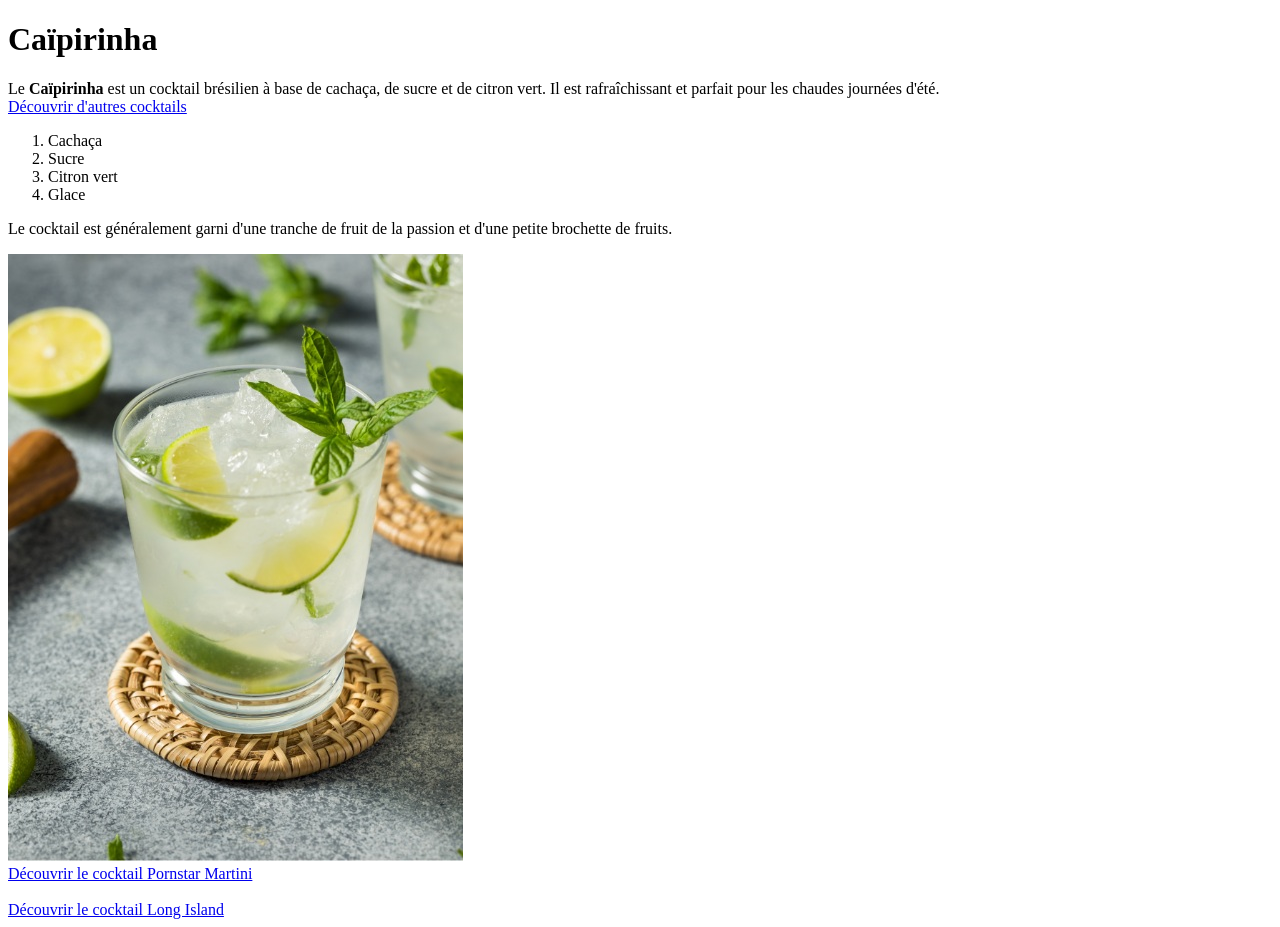
<file: caipirinha.html>
<!DOCTYPE html>
<html lang="en">
<head>
    <meta charset="UTF-8">
    <meta name="viewport" content="width=device-width, initial-scale=1.0">
    <title>Caipirinha</title>
</head>
<body>
    <h1>Caïpirinha</h1>
    <p>Le <strong>Caïpirinha</strong> est un cocktail brésilien à base de cachaça, de sucre et de citron vert. Il est rafraîchissant et parfait pour les chaudes journées d'été.
        <br/><a href="https://www.destinationcocktails.fr/recettes-cocktails/"
            title="D'autres cocktail"
            target="_blank"
            rel="noopener noreferrer"
            >Découvrir d'autres cocktails</a><br/>


        <ol>
            <li>Cachaça</li>
            <li>Sucre</li>
            <li>Citron vert</li>
            <li>Glace</li>
        </ol>
        Le cocktail est généralement garni d'une tranche de fruit de la passion et d'une petite brochette de fruits.</p>
        <img src="./caipirinha.jpg"
            alt="Image du cocktail Caipirinha">

        <br/>
            <a href="pornstar_martini.html"
            title="Pornstar Martini"
            >Découvrir le cocktail Pornstar Martini</a>
        <br/>

        <br/>
            <a href="long_island.html"
            title="Long Island"
            >Découvrir le cocktail Long Island</a>
        <br/>   
</body>
</html>
</file>
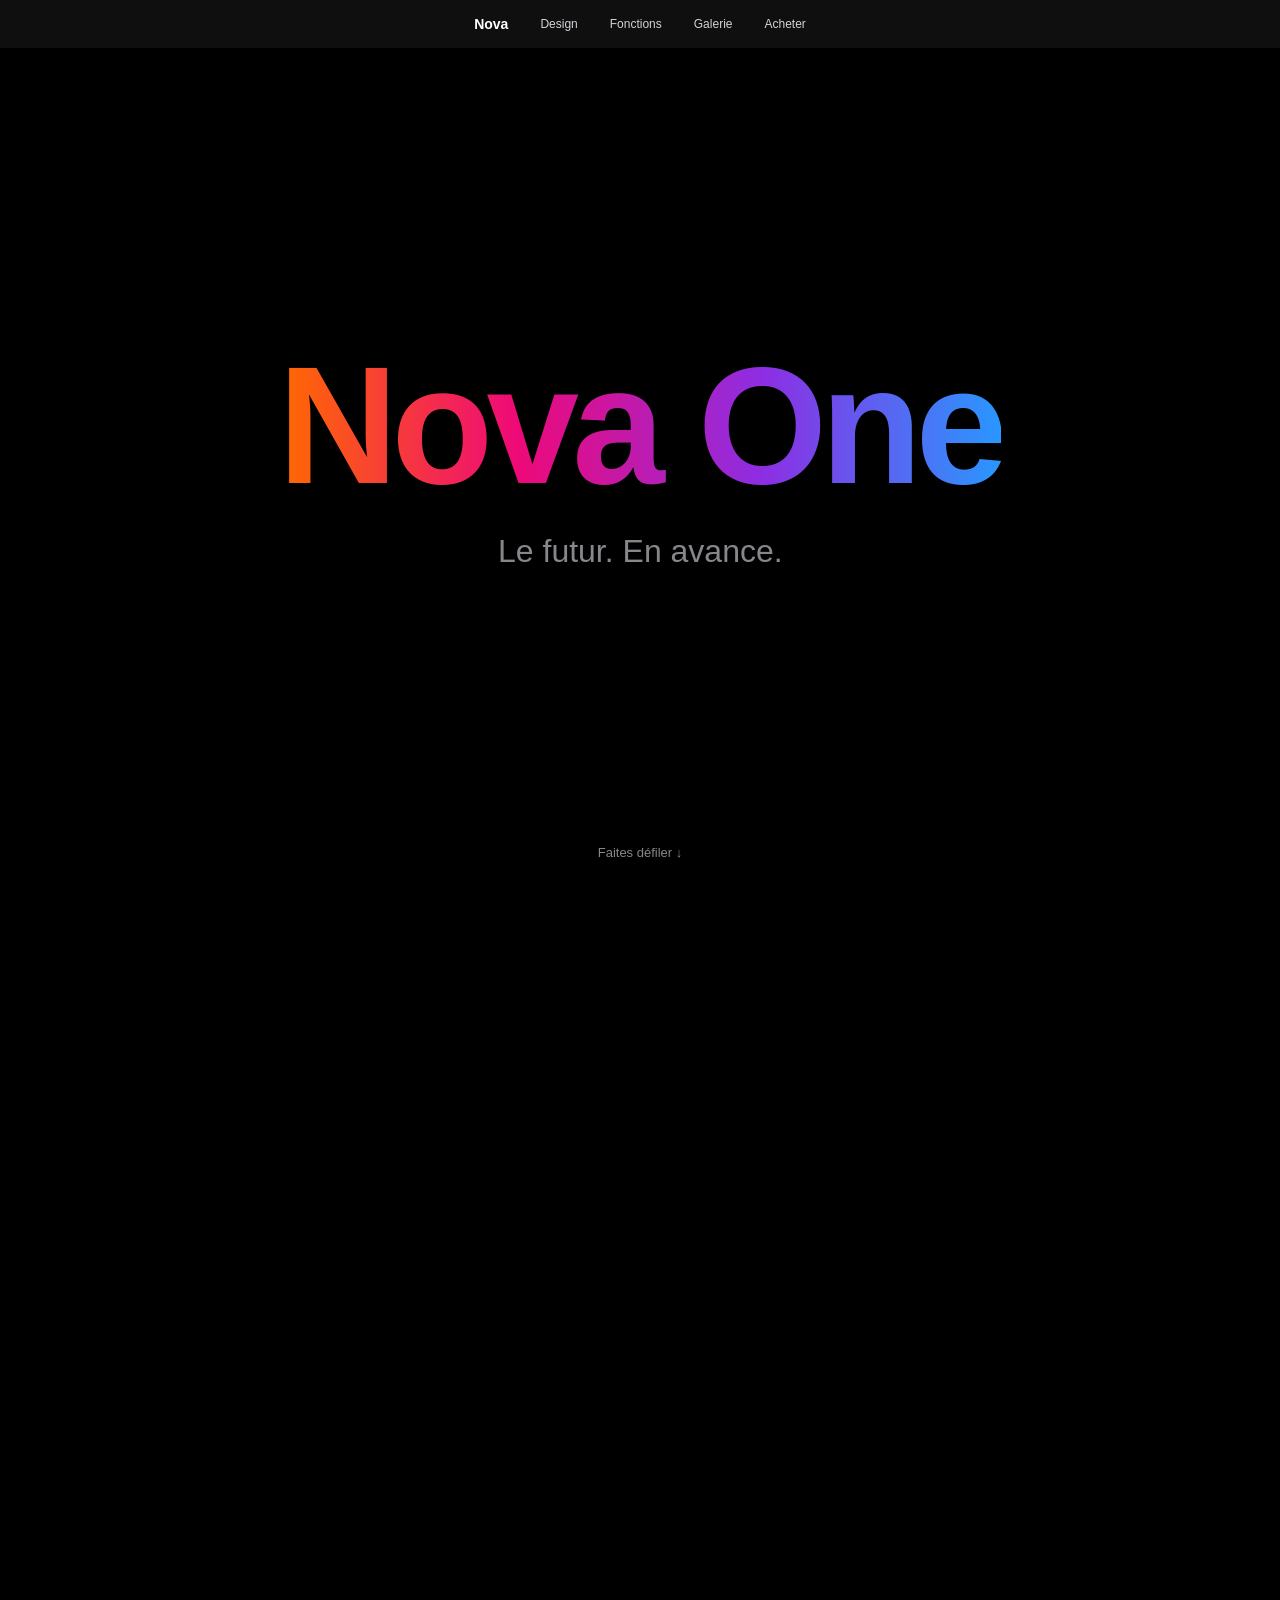
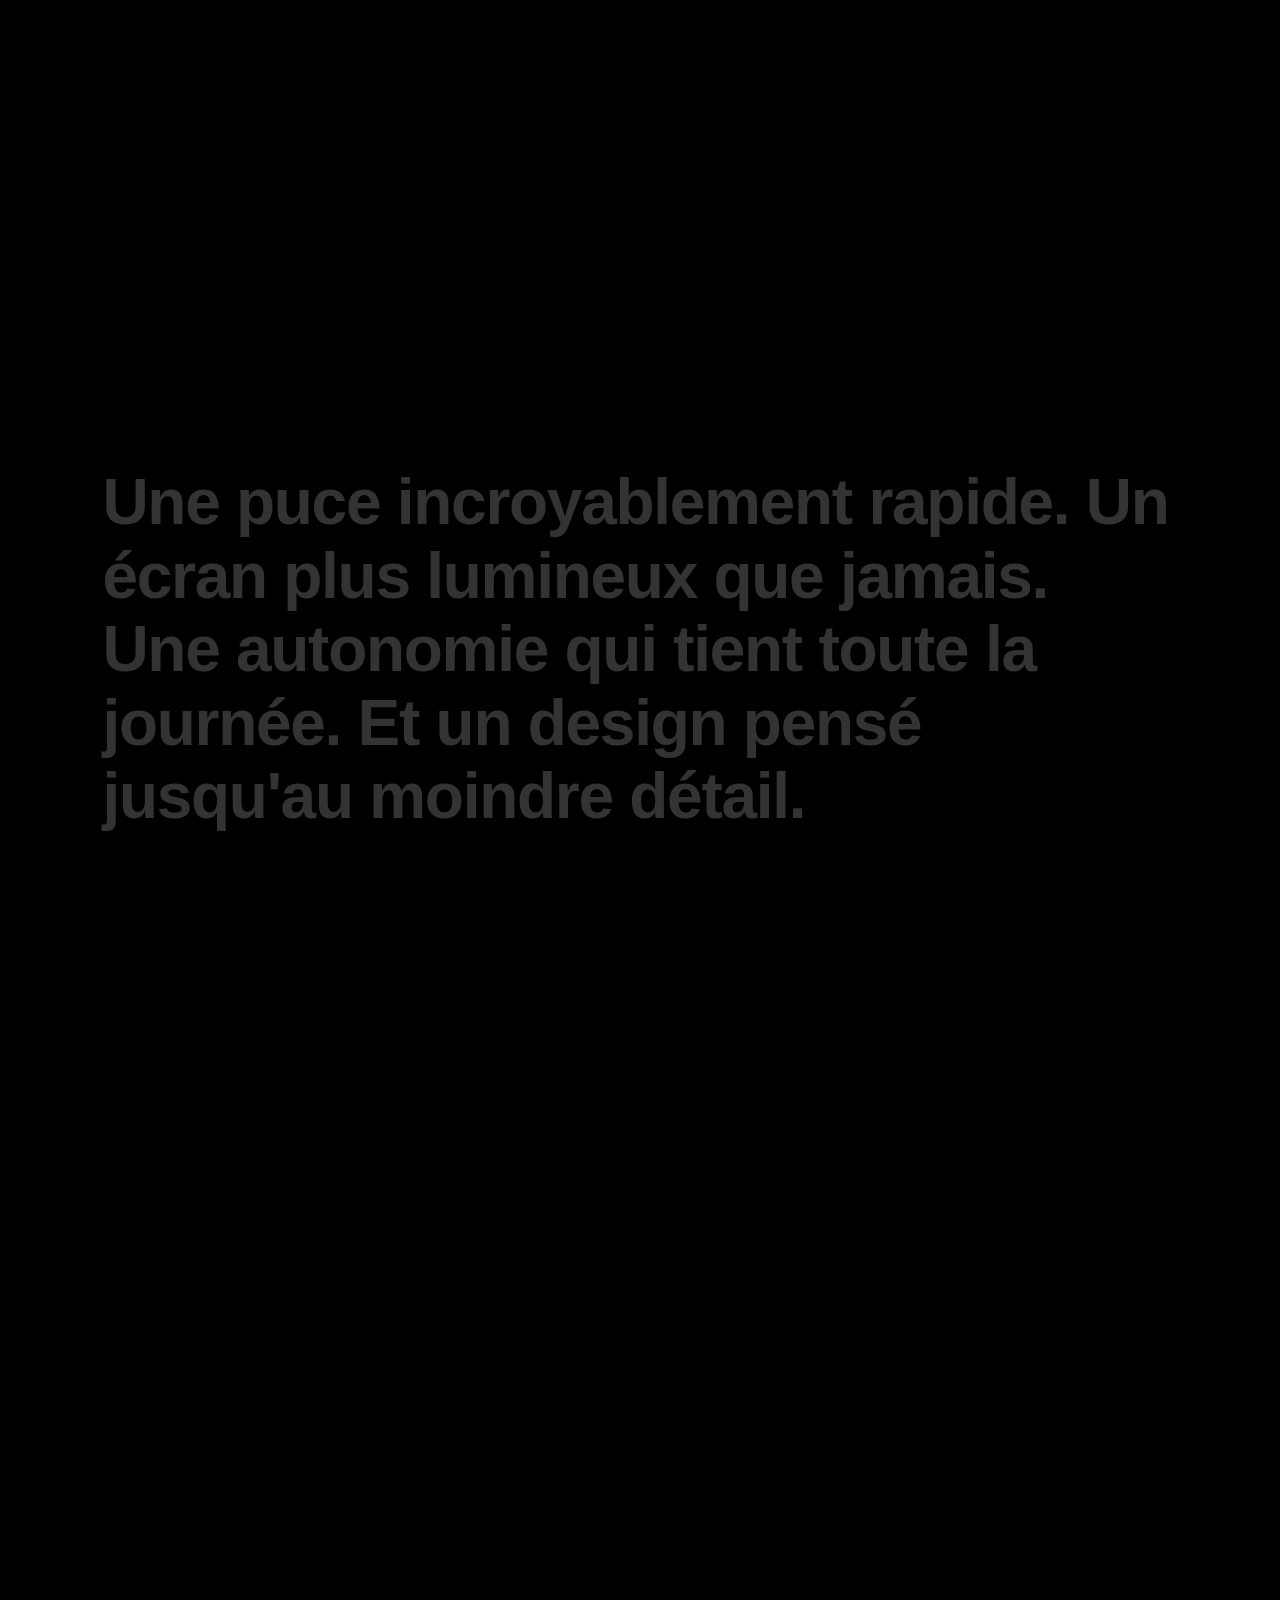
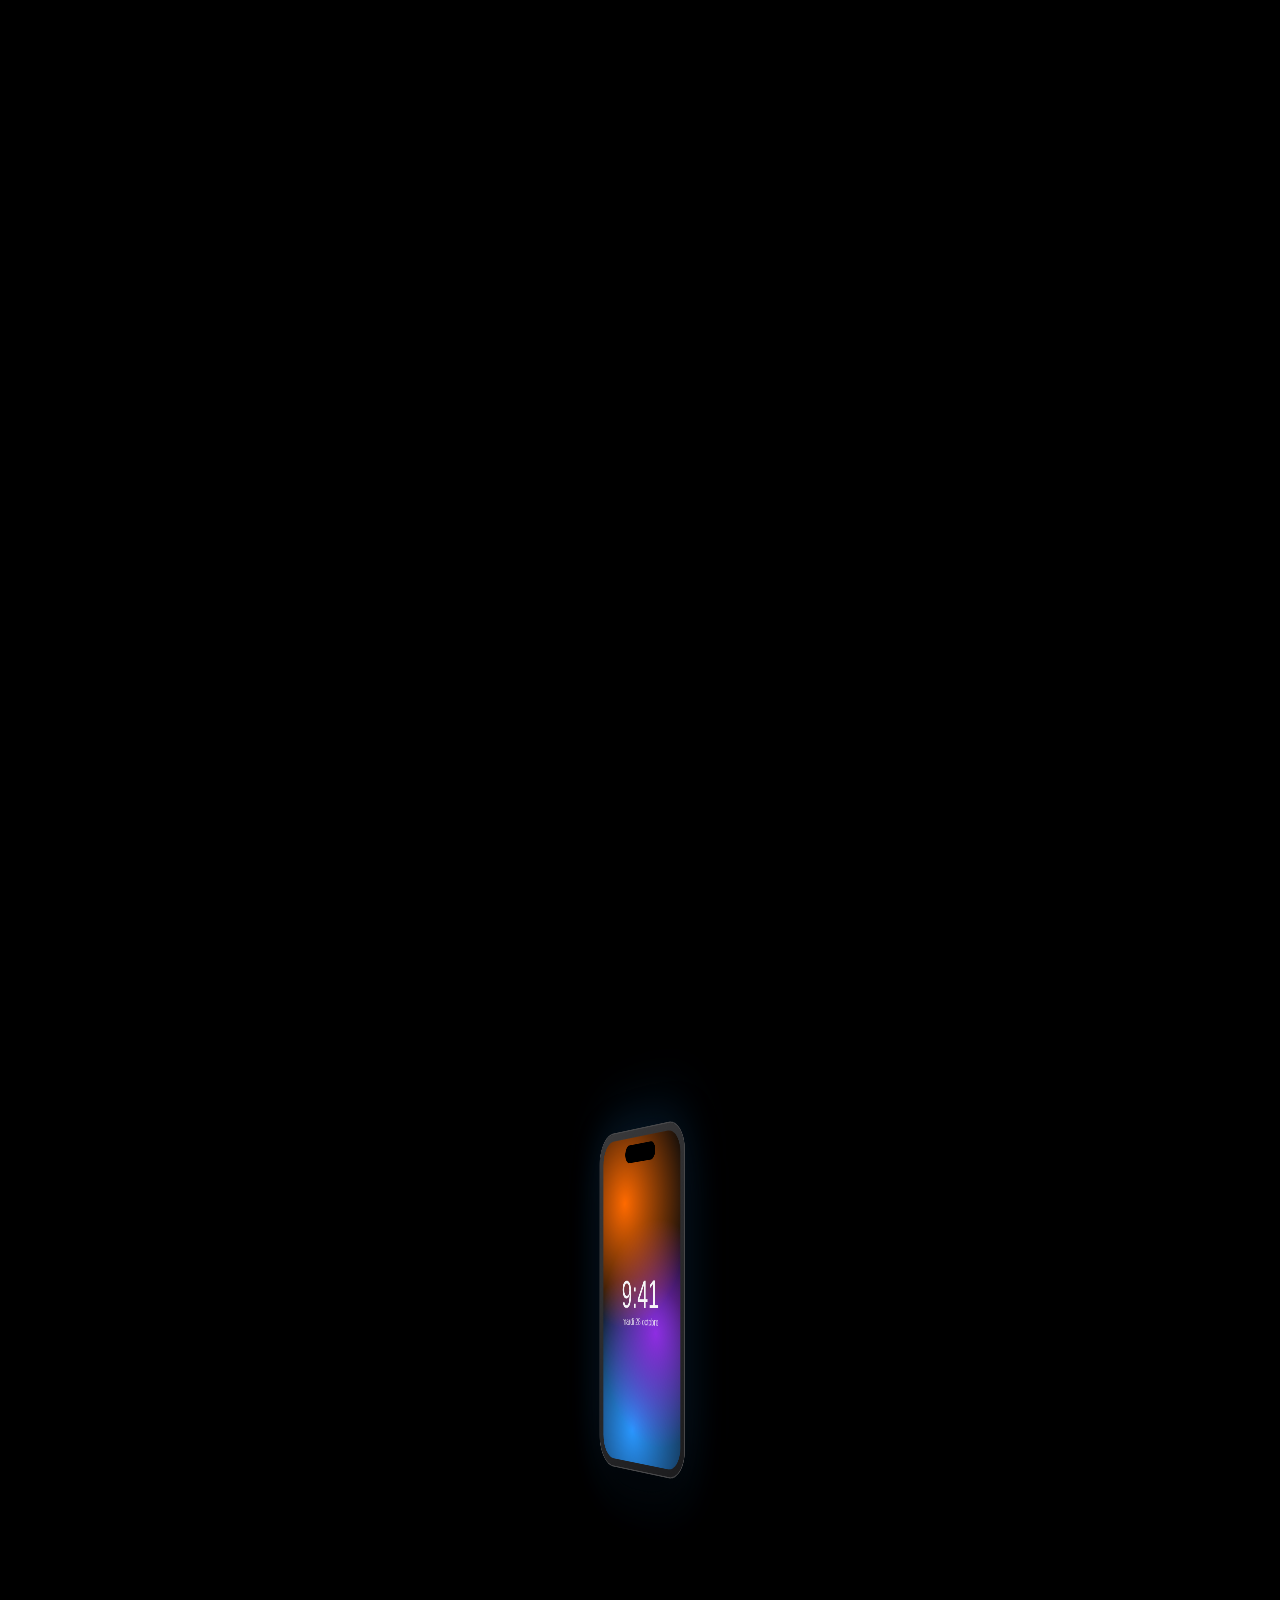
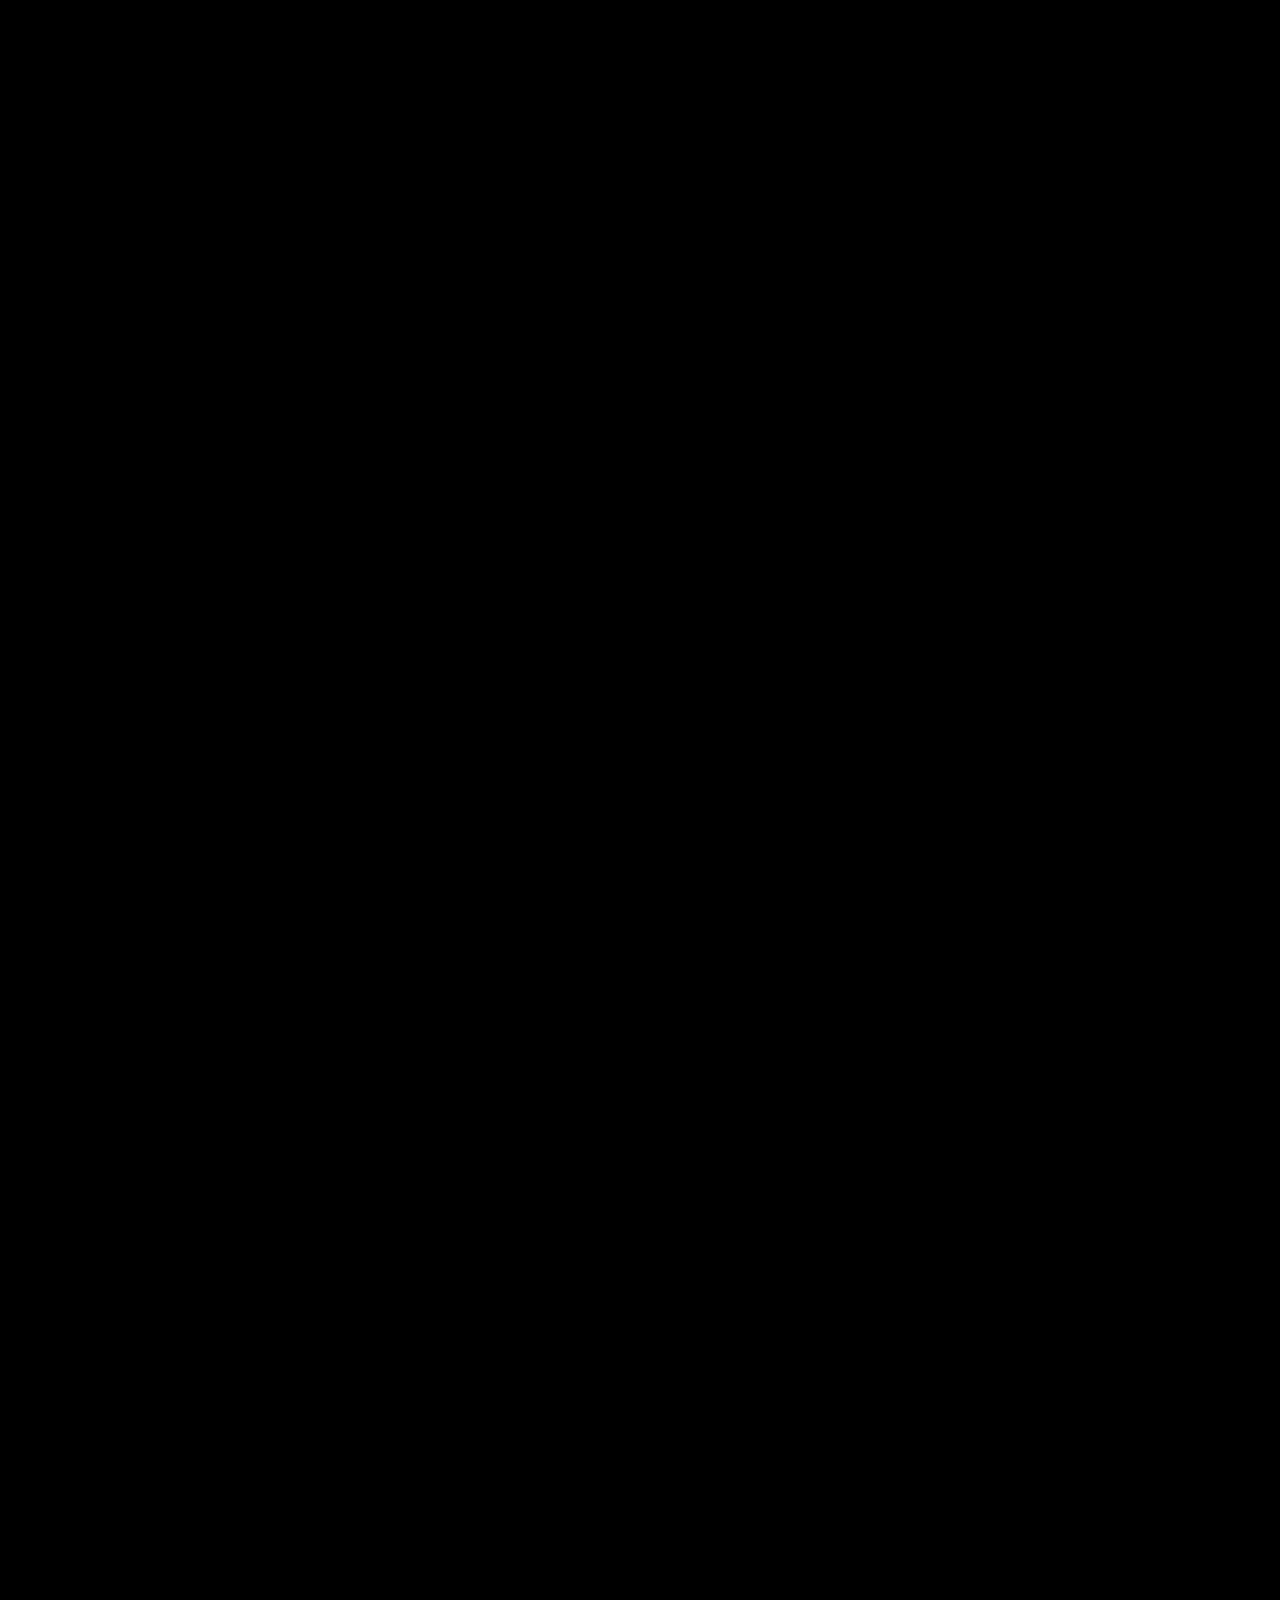
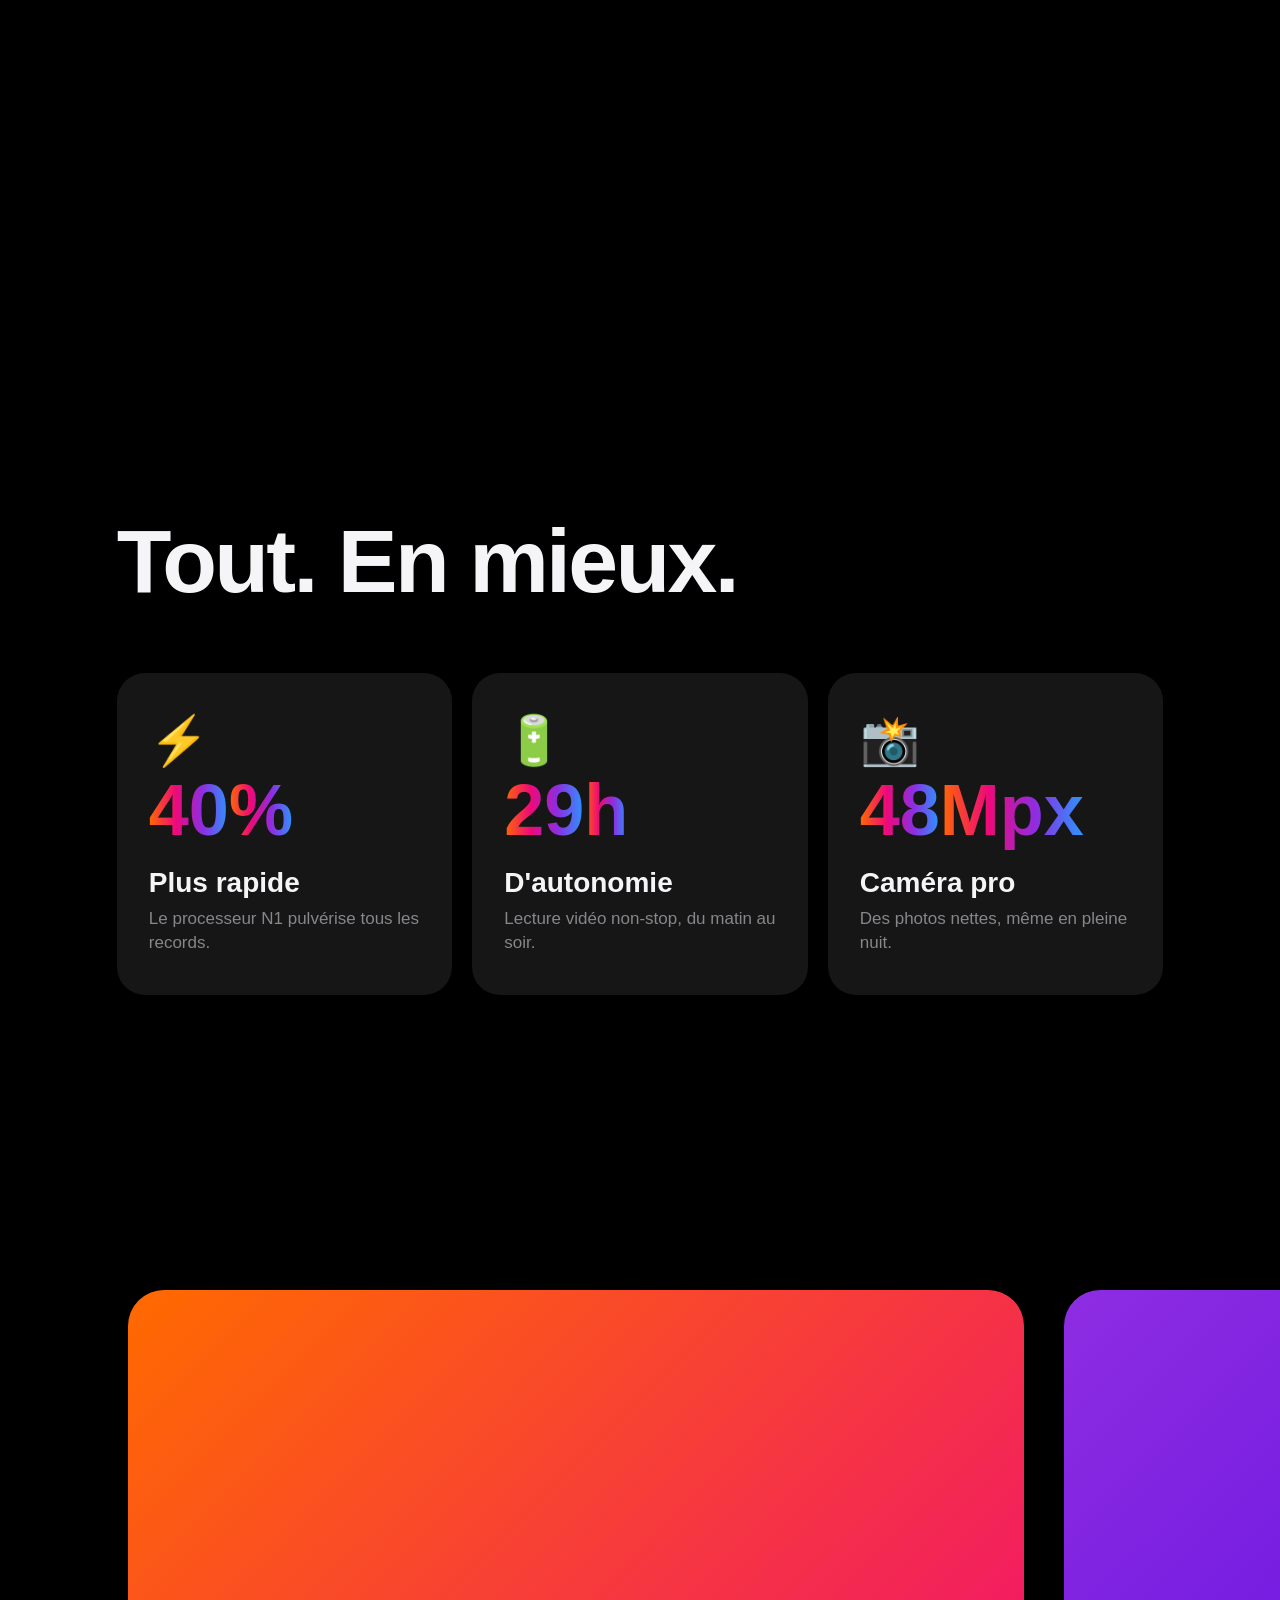
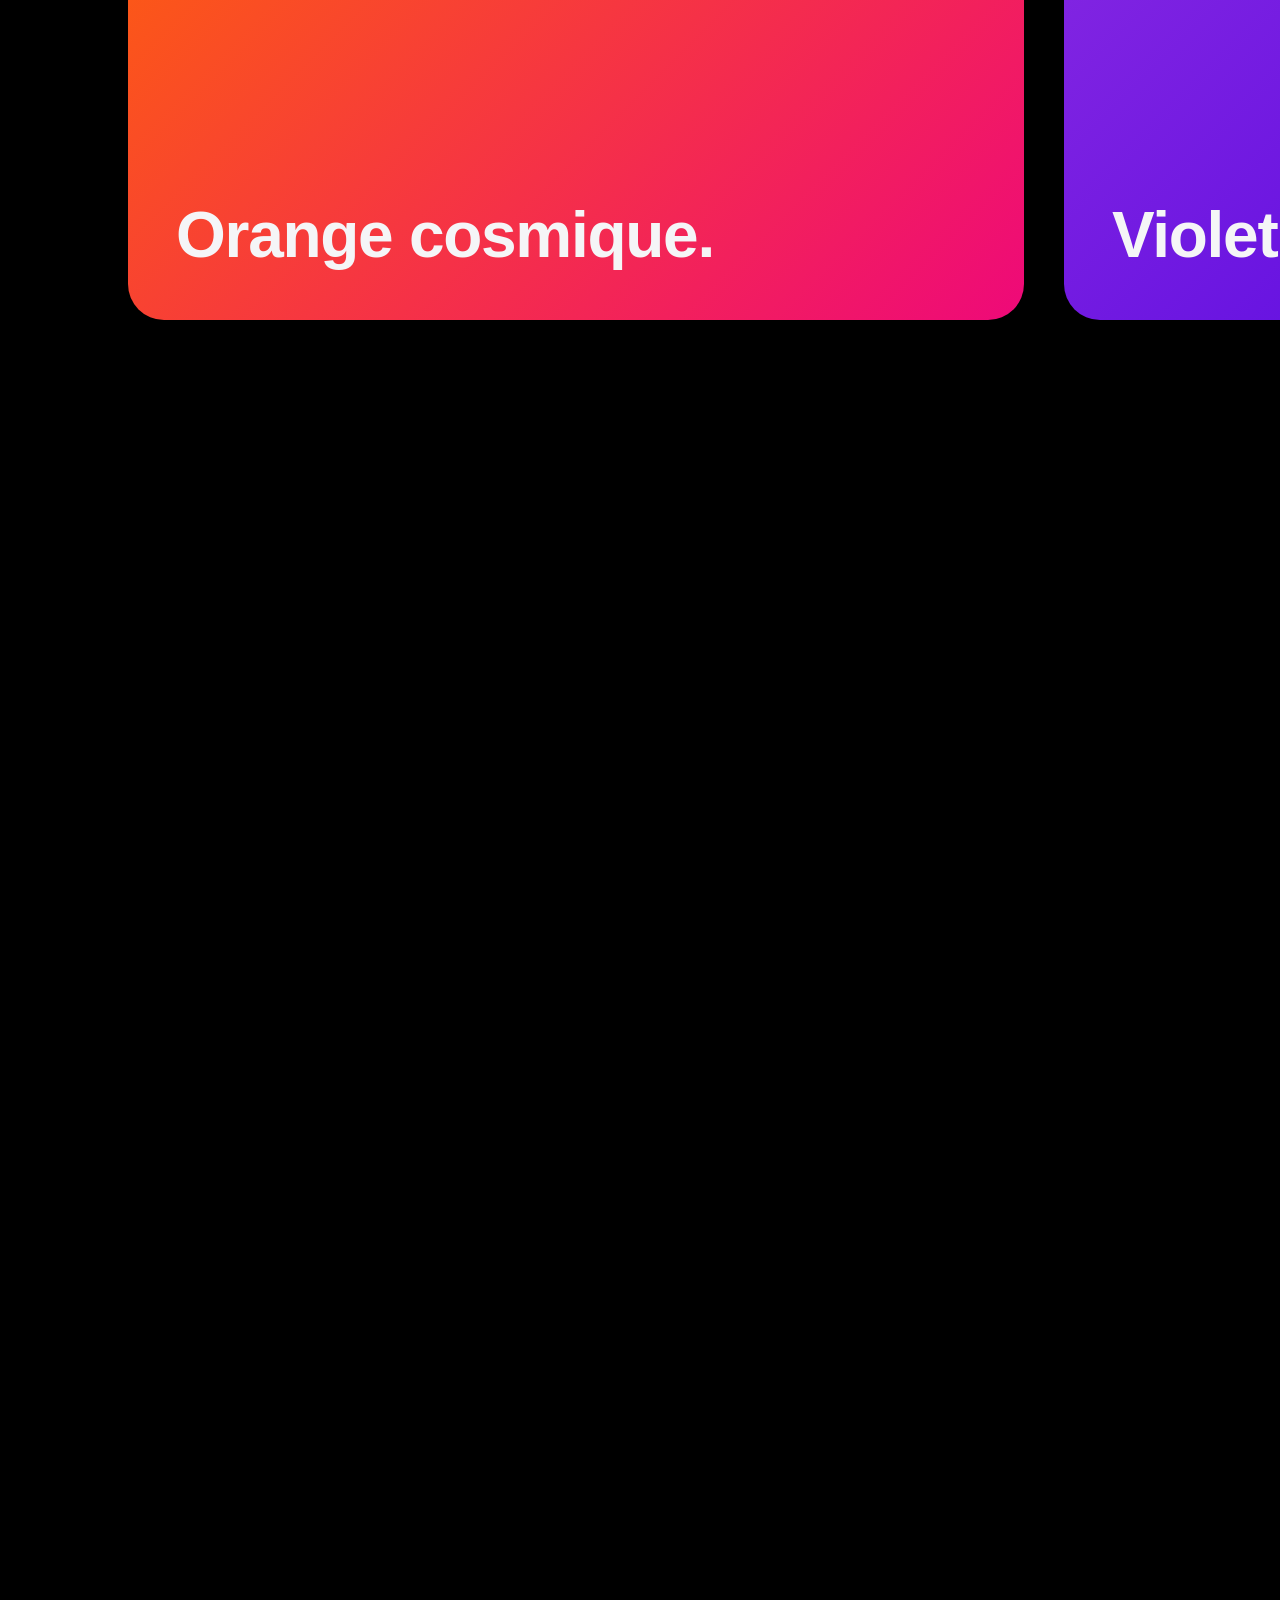
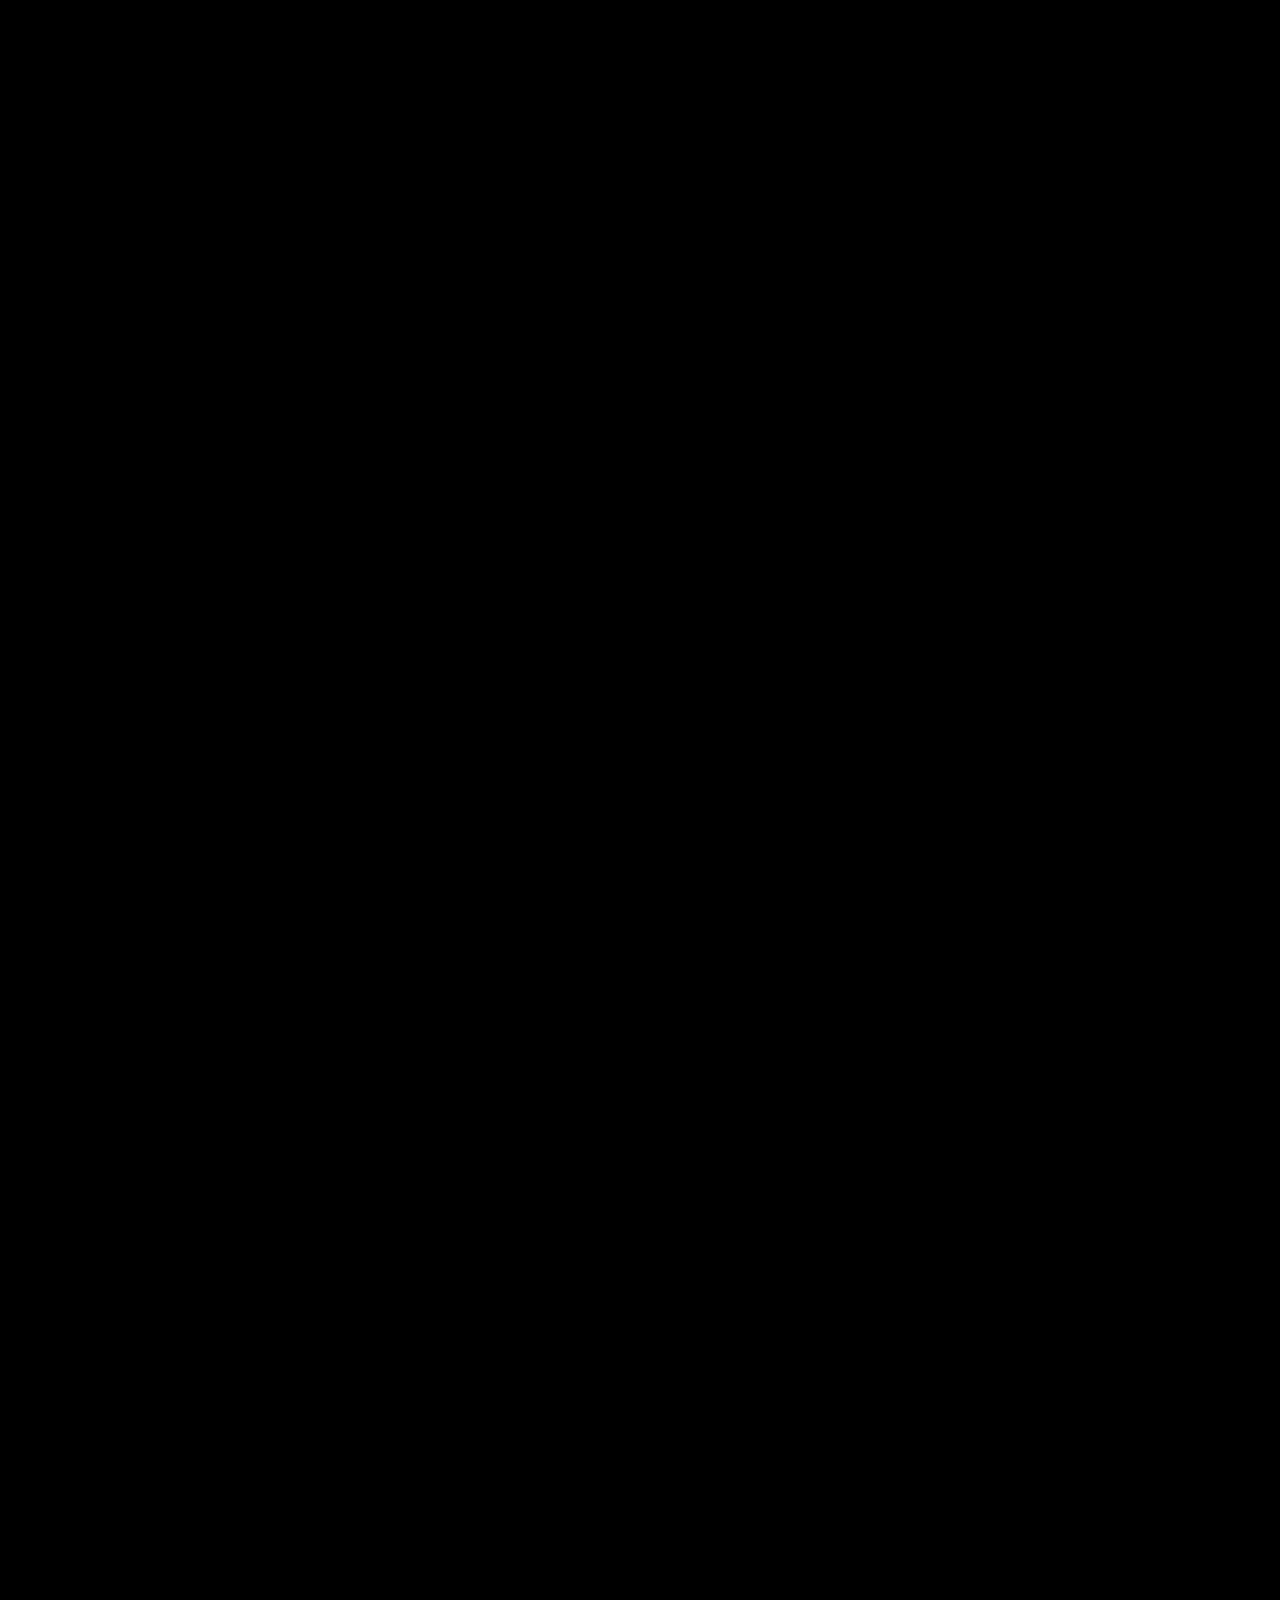
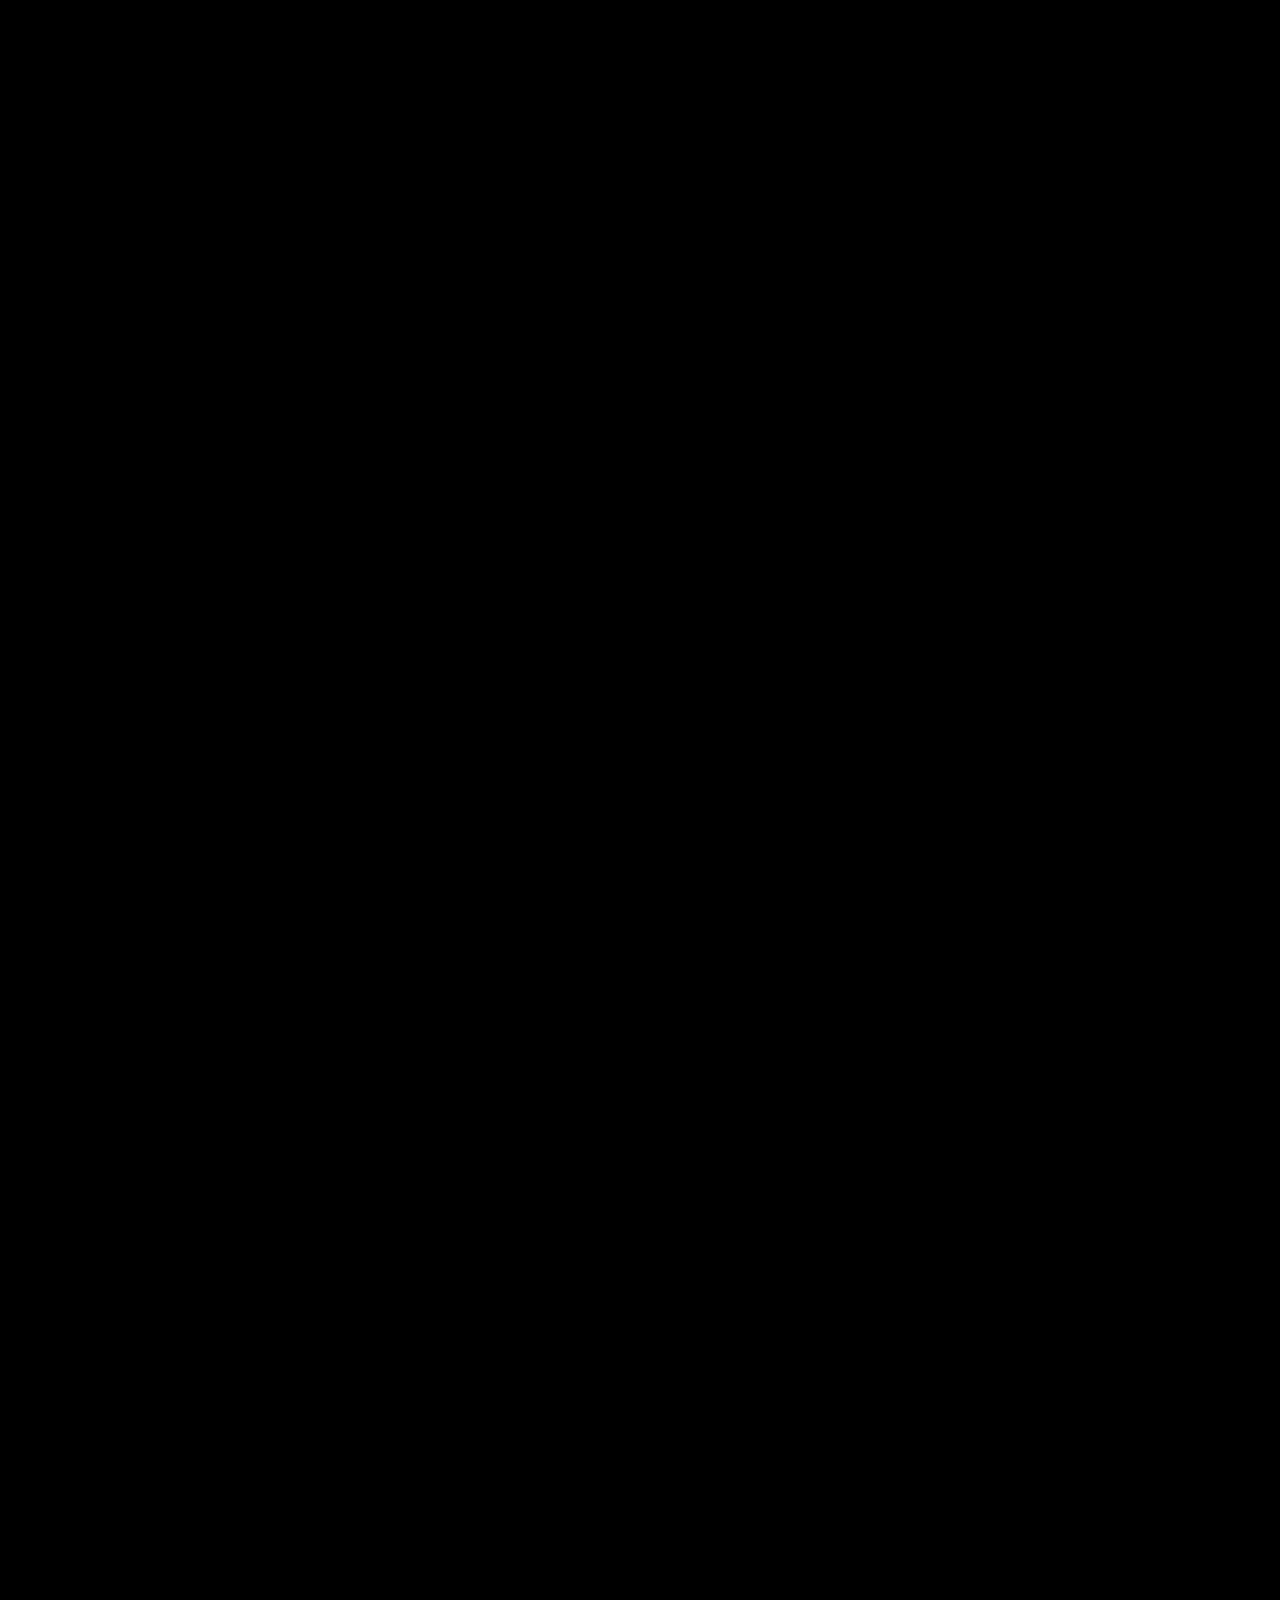
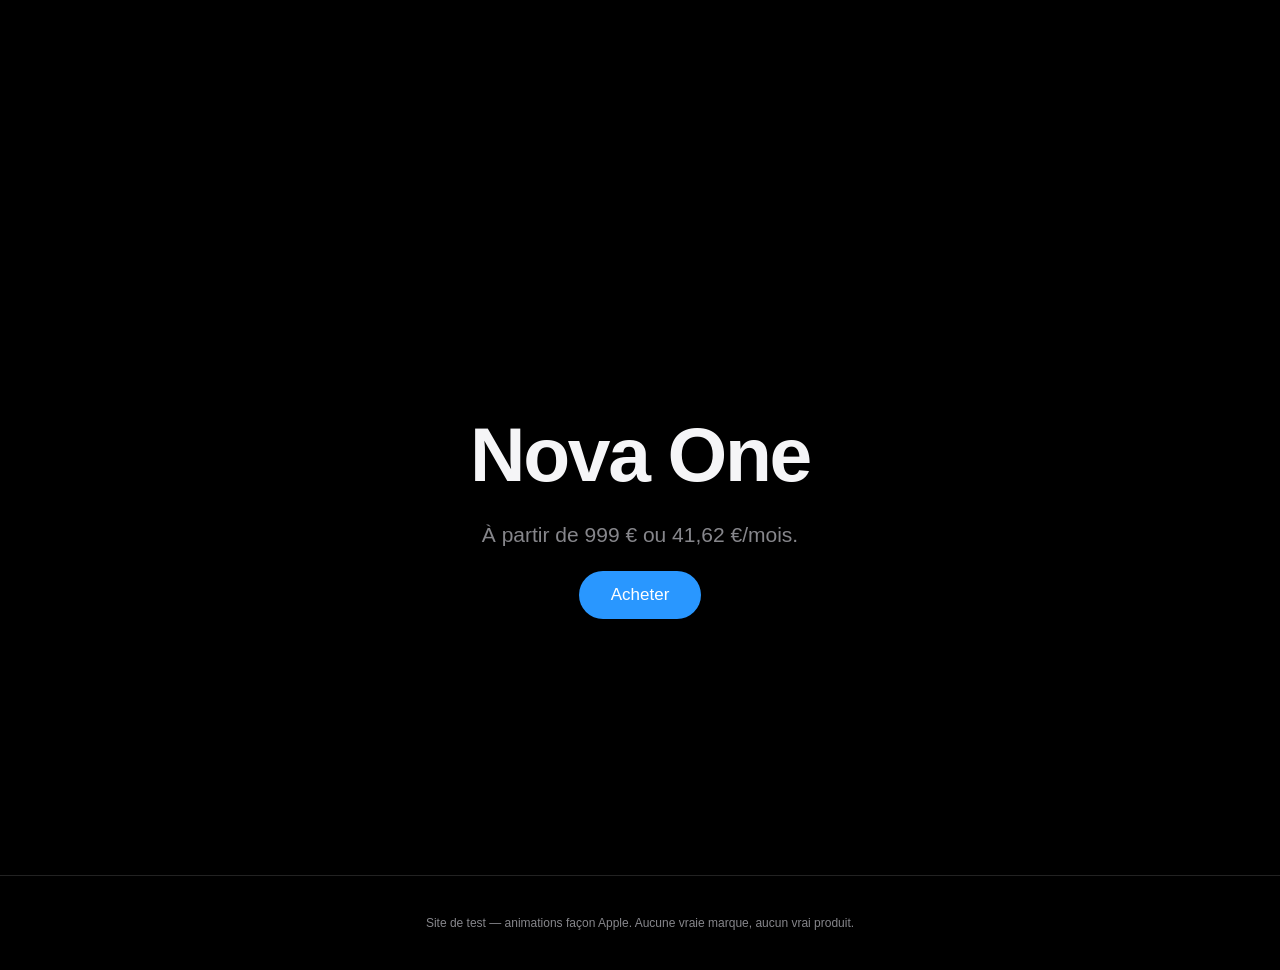
<file: index_test.html>
<!DOCTYPE html>
<html lang="fr">
<head>
  <meta charset="UTF-8">
  <meta name="viewport" content="width=device-width, initial-scale=1.0">
  <title>Nova One</title>
  <style>
    :root {
      --bg: #000;
      --fg: #f5f5f7;
      --muted: #86868b;
      --accent: #2997ff;
      --grad: linear-gradient(90deg, #ff6a00, #ee0979, #8e2de2, #2997ff);
    }

    * { margin: 0; padding: 0; box-sizing: border-box; }

    html { scroll-behavior: smooth; }

    body {
      background: var(--bg);
      color: var(--fg);
      font-family: -apple-system, BlinkMacSystemFont, "SF Pro Display", "Helvetica Neue", Arial, sans-serif;
      -webkit-font-smoothing: antialiased;
      overflow-x: hidden;
    }

    /* ---------- Barre de navigation floutée ---------- */
    nav {
      position: fixed;
      top: 0; left: 0; right: 0;
      height: 48px;
      display: flex;
      align-items: center;
      justify-content: center;
      gap: 32px;
      font-size: 12px;
      background: rgba(22, 22, 23, 0.7);
      backdrop-filter: saturate(180%) blur(20px);
      -webkit-backdrop-filter: saturate(180%) blur(20px);
      z-index: 100;
      transition: background 0.3s;
    }
    nav a { color: #d2d2d7; text-decoration: none; transition: color 0.2s; }
    nav a:hover { color: #fff; }
    nav .logo { font-weight: 700; font-size: 14px; color: #fff; }

    /* Barre de progression du scroll */
    #progress {
      position: fixed;
      top: 48px; left: 0;
      height: 2px;
      width: 100%;
      background: var(--grad);
      transform-origin: left;
      transform: scaleX(0);
      z-index: 101;
    }

    /* ---------- 1. Hero : titre qui zoome / s'efface ---------- */
    .hero {
      height: 200vh;
      position: relative;
    }
    .hero-sticky {
      position: sticky;
      top: 0;
      height: 100vh;
      display: flex;
      flex-direction: column;
      align-items: center;
      justify-content: center;
      text-align: center;
      overflow: hidden;
    }
    .hero h1 {
      font-size: clamp(56px, 13vw, 180px);
      font-weight: 700;
      letter-spacing: -0.04em;
      background: var(--grad);
      -webkit-background-clip: text;
      background-clip: text;
      color: transparent;
      will-change: transform, opacity;
      animation: heroIn 1.6s cubic-bezier(.2,.8,.2,1) both;
    }
    .hero p {
      font-size: clamp(20px, 3vw, 32px);
      color: var(--muted);
      margin-top: 12px;
      animation: heroIn 1.6s 0.3s cubic-bezier(.2,.8,.2,1) both;
    }
    .scroll-hint {
      position: absolute;
      bottom: 40px;
      font-size: 13px;
      color: var(--muted);
      animation: bounce 2s infinite;
    }
    @keyframes heroIn {
      from { opacity: 0; transform: translateY(60px) scale(0.95); filter: blur(10px); }
      to   { opacity: 1; transform: none; filter: blur(0); }
    }
    @keyframes bounce {
      0%, 100% { transform: translateY(0); opacity: .6; }
      50%      { transform: translateY(8px); opacity: 1; }
    }

    /* ---------- 2. Texte qui se révèle mot par mot ---------- */
    .reveal-text {
      height: 250vh;
      position: relative;
    }
    .reveal-text .sticky {
      position: sticky;
      top: 0;
      height: 100vh;
      display: flex;
      align-items: center;
      justify-content: center;
      padding: 0 8vw;
    }
    .reveal-text p {
      font-size: clamp(28px, 5vw, 64px);
      font-weight: 600;
      line-height: 1.15;
      letter-spacing: -0.02em;
      max-width: 1100px;
    }
    .reveal-text .word {
      color: #333;
      transition: color 0.25s;
    }
    .reveal-text .word.on { color: var(--fg); }

    /* ---------- 3. Appareil 3D qui tourne au scroll ---------- */
    .device-section {
      height: 300vh;
      position: relative;
    }
    .device-sticky {
      position: sticky;
      top: 0;
      height: 100vh;
      display: flex;
      align-items: center;
      justify-content: center;
      perspective: 1400px;
      overflow: hidden;
    }
    .phone {
      width: 280px;
      height: 570px;
      border-radius: 48px;
      background: linear-gradient(145deg, #3a3a3c, #1c1c1e);
      padding: 12px;
      box-shadow:
        0 0 0 2px #48484a,
        0 50px 100px rgba(0,0,0,.8),
        0 0 120px rgba(41,151,255,.25);
      transform-style: preserve-3d;
      will-change: transform;
    }
    .screen {
      width: 100%;
      height: 100%;
      border-radius: 38px;
      background:
        radial-gradient(circle at 30% 20%, #ff6a00 0%, transparent 45%),
        radial-gradient(circle at 70% 60%, #8e2de2 0%, transparent 50%),
        radial-gradient(circle at 40% 90%, #2997ff 0%, transparent 50%),
        #0a0a0a;
      position: relative;
      overflow: hidden;
      display: flex;
      flex-direction: column;
      align-items: center;
      justify-content: center;
      font-size: 64px;
      font-weight: 200;
    }
    .screen::before {
      content: "";
      position: absolute;
      top: 12px;
      width: 100px; height: 30px;
      border-radius: 20px;
      background: #000;
    }
    .screen small { font-size: 16px; font-weight: 500; opacity: .8; }
    .device-caption {
      position: absolute;
      text-align: center;
      font-size: clamp(32px, 6vw, 80px);
      font-weight: 700;
      letter-spacing: -0.03em;
      opacity: 0;
      pointer-events: none;
    }
    .device-caption.left  { left: 6vw;  text-align: left; }
    .device-caption.right { right: 6vw; text-align: right; }

    /* ---------- 4. Cartes qui apparaissent (fade-up) ---------- */
    .features {
      padding: 160px 6vw;
      max-width: 1200px;
      margin: 0 auto;
    }
    .features h2 {
      font-size: clamp(40px, 7vw, 96px);
      font-weight: 700;
      letter-spacing: -0.03em;
      margin-bottom: 60px;
    }
    .grid {
      display: grid;
      grid-template-columns: repeat(auto-fit, minmax(260px, 1fr));
      gap: 20px;
    }
    .card {
      background: #161617;
      border-radius: 28px;
      padding: 40px 32px;
      min-height: 320px;
      display: flex;
      flex-direction: column;
      justify-content: space-between;
      transition: transform 0.4s cubic-bezier(.2,.8,.2,1), box-shadow 0.4s;
    }
    .card:hover {
      transform: scale(1.03);
      box-shadow: 0 30px 60px rgba(0,0,0,.6);
    }
    .card .icon { font-size: 48px; }
    .card h3 { font-size: 28px; margin: 16px 0 8px; }
    .card p { color: var(--muted); font-size: 17px; line-height: 1.4; }
    .card .big {
      font-size: 72px;
      font-weight: 700;
      background: var(--grad);
      -webkit-background-clip: text;
      background-clip: text;
      color: transparent;
    }

    .fade-up {
      opacity: 0;
      transform: translateY(80px);
      transition: opacity 1s cubic-bezier(.2,.8,.2,1), transform 1s cubic-bezier(.2,.8,.2,1);
    }
    .fade-up.visible { opacity: 1; transform: none; }

    /* ---------- 5. Galerie horizontale épinglée ---------- */
    .horizontal {
      height: 400vh;
      position: relative;
    }
    .horizontal .sticky {
      position: sticky;
      top: 0;
      height: 100vh;
      overflow: hidden;
      display: flex;
      align-items: center;
    }
    .track {
      display: flex;
      gap: 40px;
      padding-left: 10vw;
      will-change: transform;
    }
    .panel {
      flex: 0 0 70vw;
      max-width: 900px;
      height: 70vh;
      border-radius: 36px;
      display: flex;
      align-items: flex-end;
      padding: 48px;
      font-size: clamp(32px, 5vw, 64px);
      font-weight: 700;
      letter-spacing: -0.02em;
    }
    .panel:nth-child(1) { background: linear-gradient(135deg, #ff6a00, #ee0979); }
    .panel:nth-child(2) { background: linear-gradient(135deg, #8e2de2, #4a00e0); }
    .panel:nth-child(3) { background: linear-gradient(135deg, #00c6ff, #0072ff); }
    .panel:nth-child(4) { background: linear-gradient(135deg, #11998e, #38ef7d); }

    /* ---------- 6. Gros texte qui rétrécit ---------- */
    .zoom-text {
      height: 200vh;
      position: relative;
    }
    .zoom-text .sticky {
      position: sticky;
      top: 0;
      height: 100vh;
      display: flex;
      align-items: center;
      justify-content: center;
      overflow: hidden;
    }
    .zoom-text h2 {
      font-size: clamp(80px, 20vw, 300px);
      font-weight: 800;
      letter-spacing: -0.05em;
      will-change: transform;
    }

    /* ---------- Footer / CTA ---------- */
    .cta {
      min-height: 80vh;
      display: flex;
      flex-direction: column;
      align-items: center;
      justify-content: center;
      text-align: center;
      gap: 24px;
      padding: 0 16px;
    }
    .cta h2 { font-size: clamp(40px, 6vw, 80px); letter-spacing: -0.03em; }
    .btn {
      display: inline-block;
      background: var(--accent);
      color: #fff;
      padding: 14px 32px;
      border-radius: 999px;
      text-decoration: none;
      font-size: 17px;
      transition: transform .2s, background .2s;
    }
    .btn:hover { background: #0077ed; transform: scale(1.05); }
    footer {
      text-align: center;
      color: var(--muted);
      font-size: 12px;
      padding: 40px 16px;
      border-top: 1px solid #222;
    }

    @media (prefers-reduced-motion: reduce) {
      *, *::before, *::after { animation: none !important; transition: none !important; }
    }
  </style>
</head>
<body>

  <nav>
    <span class="logo">Nova</span>
    <a href="#design">Design</a>
    <a href="#features">Fonctions</a>
    <a href="#gallery">Galerie</a>
    <a href="#buy">Acheter</a>
  </nav>
  <div id="progress"></div>

  <!-- 1. Hero -->
  <section class="hero">
    <div class="hero-sticky">
      <h1 id="heroTitle">Nova One</h1>
      <p id="heroSub">Le futur. En avance.</p>
      <span class="scroll-hint">Faites défiler ↓</span>
    </div>
  </section>

  <!-- 2. Texte révélé -->
  <section class="reveal-text" id="revealSection">
    <div class="sticky">
      <p id="revealP">Une puce incroyablement rapide. Un écran plus lumineux que jamais. Une autonomie qui tient toute la journée. Et un design pensé jusqu'au moindre détail.</p>
    </div>
  </section>

  <!-- 3. Appareil 3D -->
  <section class="device-section" id="design">
    <div class="device-sticky">
      <div class="device-caption left" id="capLeft">Titane.<br>Léger.</div>
      <div class="phone" id="phone">
        <div class="screen">9:41<small>mardi 28 octobre</small></div>
      </div>
      <div class="device-caption right" id="capRight">Solide.<br>Brillant.</div>
    </div>
  </section>

  <!-- 4. Cartes -->
  <section class="features" id="features">
    <h2 class="fade-up">Tout. En mieux.</h2>
    <div class="grid">
      <div class="card fade-up">
        <span class="icon">⚡️</span>
        <div><span class="big" data-count="40">0</span><span class="big">%</span>
        <h3>Plus rapide</h3><p>Le processeur N1 pulvérise tous les records.</p></div>
      </div>
      <div class="card fade-up">
        <span class="icon">🔋</span>
        <div><span class="big" data-count="29">0</span><span class="big">h</span>
        <h3>D'autonomie</h3><p>Lecture vidéo non-stop, du matin au soir.</p></div>
      </div>
      <div class="card fade-up">
        <span class="icon">📸</span>
        <div><span class="big" data-count="48">0</span><span class="big">Mpx</span>
        <h3>Caméra pro</h3><p>Des photos nettes, même en pleine nuit.</p></div>
      </div>
    </div>
  </section>

  <!-- 5. Galerie horizontale -->
  <section class="horizontal" id="gallery">
    <div class="sticky">
      <div class="track" id="track">
        <div class="panel">Orange cosmique.</div>
        <div class="panel">Violet profond.</div>
        <div class="panel">Bleu glacier.</div>
        <div class="panel">Vert alpin.</div>
      </div>
    </div>
  </section>

  <!-- 6. Zoom texte -->
  <section class="zoom-text" id="zoomSection">
    <div class="sticky">
      <h2 id="zoomTitle">Pro.</h2>
    </div>
  </section>

  <!-- CTA -->
  <section class="cta" id="buy">
    <h2 class="fade-up">Nova One</h2>
    <p class="fade-up" style="color:var(--muted);font-size:21px">À partir de 999 € ou 41,62 €/mois.</p>
    <a href="#" class="btn fade-up">Acheter</a>
  </section>

  <footer>Site de test — animations façon Apple. Aucune vraie marque, aucun vrai produit.</footer>

  <script>
    // Utilitaires
    const clamp = (v, min = 0, max = 1) => Math.min(Math.max(v, min), max);
    const lerp = (a, b, t) => a + (b - a) * t;

    // Progression (0 → 1) d'une section "sticky" pendant qu'on la traverse
    function sectionProgress(el) {
      const rect = el.getBoundingClientRect();
      const scrollable = el.offsetHeight - window.innerHeight;
      return clamp(-rect.top / scrollable);
    }

    // Découpe le paragraphe en mots
    const revealP = document.getElementById('revealP');
    revealP.innerHTML = revealP.textContent
      .split(' ')
      .map(w => `<span class="word">${w}</span>`)
      .join(' ');
    const words = revealP.querySelectorAll('.word');

    const els = {
      progress:  document.getElementById('progress'),
      hero:      document.querySelector('.hero'),
      heroTitle: document.getElementById('heroTitle'),
      heroSub:   document.getElementById('heroSub'),
      reveal:    document.getElementById('revealSection'),
      device:    document.getElementById('design'),
      phone:     document.getElementById('phone'),
      capLeft:   document.getElementById('capLeft'),
      capRight:  document.getElementById('capRight'),
      gallery:   document.getElementById('gallery'),
      track:     document.getElementById('track'),
      zoom:      document.getElementById('zoomSection'),
      zoomTitle: document.getElementById('zoomTitle'),
    };

    function update() {
      // Barre de progression globale
      const total = document.documentElement.scrollHeight - window.innerHeight;
      els.progress.style.transform = `scaleX(${window.scrollY / total})`;

      // 1. Hero : zoom + fondu
      let p = sectionProgress(els.hero);
      els.heroTitle.style.transform = `scale(${lerp(1, 2.5, p)})`;
      els.heroTitle.style.opacity = 1 - p * 1.4;
      els.heroSub.style.opacity = 1 - p * 3;
      els.heroSub.style.transform = `translateY(${p * 100}px)`;

      // 2. Mots qui s'allument
      p = sectionProgress(els.reveal);
      const lit = Math.floor(p * (words.length + 2));
      words.forEach((w, i) => w.classList.toggle('on', i < lit));

      // 3. Téléphone 3D
      p = sectionProgress(els.device);
      const rotY = lerp(-60, 360 + 0, p);
      const rotX = Math.sin(p * Math.PI) * 15;
      const scale = lerp(0.6, 1.1, clamp(p * 2));
      els.phone.style.transform = `rotateY(${rotY}deg) rotateX(${rotX}deg) scale(${scale})`;
      const capP = clamp((p - 0.35) / 0.3);
      const capOut = clamp((p - 0.8) / 0.2);
      els.capLeft.style.opacity = capP - capOut;
      els.capLeft.style.transform = `translateX(${lerp(-80, 0, capP)}px)`;
      els.capRight.style.opacity = capP - capOut;
      els.capRight.style.transform = `translateX(${lerp(80, 0, capP)}px)`;

      // 5. Galerie horizontale
      p = sectionProgress(els.gallery);
      const maxX = els.track.scrollWidth - window.innerWidth + window.innerWidth * 0.1;
      els.track.style.transform = `translateX(${-p * maxX}px)`;

      // 6. Texte qui rétrécit depuis très gros
      p = sectionProgress(els.zoom);
      els.zoomTitle.style.transform = `scale(${lerp(8, 1, clamp(p * 1.4))})`;
      els.zoomTitle.style.opacity = clamp(p * 3);
    }

    // On met à jour à chaque frame où le scroll a bougé
    let ticking = false;
    function onScroll() {
      if (!ticking) {
        requestAnimationFrame(() => { update(); ticking = false; });
        ticking = true;
      }
    }
    window.addEventListener('scroll', onScroll, { passive: true });
    window.addEventListener('resize', onScroll);
    update();

    // 4. Apparition au scroll + compteurs
    function countUp(el) {
      const target = +el.dataset.count;
      const start = performance.now();
      const dur = 1500;
      (function step(now) {
        const t = clamp((now - start) / dur);
        const eased = 1 - Math.pow(1 - t, 3);
        el.textContent = Math.round(target * eased);
        if (t < 1) requestAnimationFrame(step);
      })(start);
    }

    const io = new IntersectionObserver(entries => {
      entries.forEach(e => {
        if (!e.isIntersecting) return;
        e.target.classList.add('visible');
        e.target.querySelectorAll('[data-count]').forEach(countUp);
        io.unobserve(e.target);
      });
    }, { threshold: 0.2 });

    document.querySelectorAll('.fade-up').forEach((el, i) => {
      el.style.transitionDelay = `${(i % 3) * 0.12}s`;
      io.observe(el);
    });
  </script>
</body>
</html>
</file>
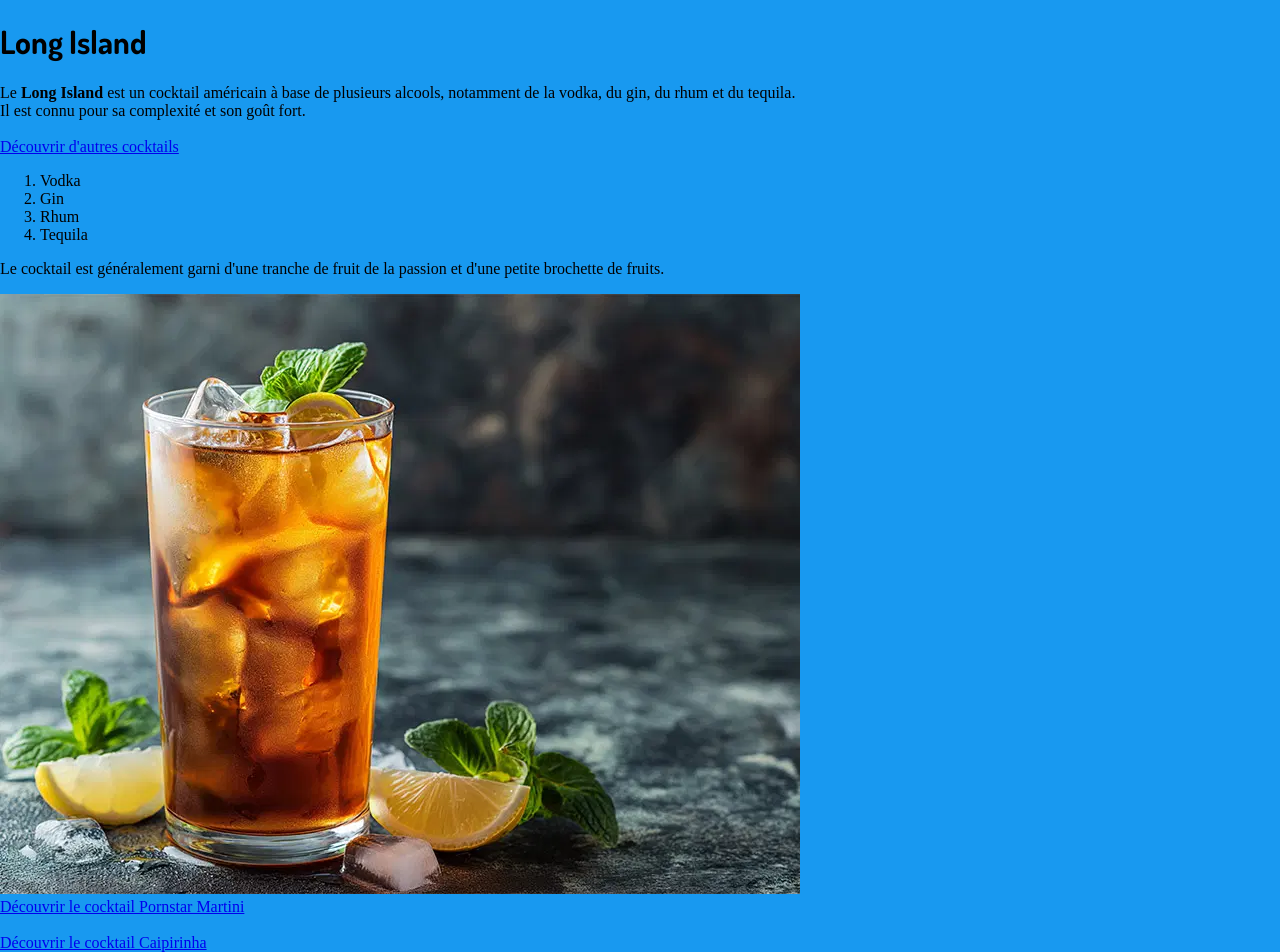
<file: long_island.html>
<!DOCTYPE html>
<html lang="en">
<head>
    <meta charset="UTF-8">
    <meta name="viewport" content="width=device-width, initial-scale=1.0">
    <title>Long Island</title>
    <link rel="stylesheet" href="style.css">
</head>
<body>
    <h1>Long Island</h1>
    <p>Le <strong>Long Island</strong> est un cocktail américain à base de plusieurs alcools, notamment de la vodka, du gin, du rhum et du tequila. <br/>Il est connu pour sa complexité et son goût fort.<br/>

        <br/><a href="https://www.destinationcocktails.fr/recettes-cocktails/"
            title="D'autres cocktail"
            target="_blank"
            rel="noopener noreferrer"
            >Découvrir d'autres cocktails</a><br/>


        <ol>
            <li>Vodka</li>
            <li>Gin</li>
            <li>Rhum</li>
            <li>Tequila</li>
        </ol>
        Le cocktail est généralement garni d'une tranche de fruit de la passion et d'une petite brochette de fruits.</p>
        <img src="./long_island.webp"
            alt="Image du cocktail Long Island">

        <br/>
            <a href="pornstar_martini.html"
            title="Pornstar Martini"
            >Découvrir le cocktail Pornstar Martini</a>
        <br/>

        <br/>
            <a href="caipirinha.html"
            title="Caipirinha"
            >Découvrir le cocktail Caipirinha</a>
        <br/>
        
</body>
</html>
</file>
<file: style.css>
/* ==========================================================
   Polices
   ========================================================== */
@import url('https://fonts.googleapis.com/css2?family=Dosis:wght@200..800&family=Source+Sans+3:ital,wght@0,200..900;1,200..900&display=swap');


/* ==========================================================
   Styles généraux (page, titres, textes)
   ========================================================== */
body{
    background-color: #1899f0;
    background-image: url("https://www.transparenttextures.com/patterns/brick-wall.png");
    width: 100%;
    margin: 0%;
}

h1{
    font-family: "Dosis", sans-serif;
}

section{
    font-family: "Source Sans 3", sans-serif;
}


/* ==========================================================
   En-tête (logo + navigation)
   ========================================================== */
header{
    display: flex;
    justify-content: space-around;
    align-items: center;
    background-color: black;
    width: 100%;
}

header img{
    width: 75px;
    margin: auto;
}

header nav{
    padding: 1%;
}

header ul{
    color: white;
    list-style: none;
    display: flex;
    text-transform: uppercase;
}

nav li{
    margin: 0 15px;
}


/* ==========================================================
   Conteneur principal
   ========================================================== */
#main-container{
    background-color: whitesmoke;
    width: 1024px;
    margin: 20px auto;
    padding: 2%;
}



/* ==========================================================
   Bloc image + description (côte à côte)
   ========================================================== */
#imageDescription{
    display: flex;
    justify-content: space-between;
    align-items: flex-start;
}

/* Image du cocktail avec la vignette "cocktail du mois" */
#imgCocktail{
    width: 45%;
    position: relative;
}

#imgCocktail img:first-child{
    width: 100%;
}

#imgCocktail img:last-child{
    width: 80px;
    position: absolute;
    top: 10px;
    right: 10px;
}

/* Texte de description à droite de l'image */
.description{
    width: 40%;
    display: flex;
}

.description p{
    margin-top: 0;
}


/* ==========================================================
   Bloc ingrédients + recette (côte à côte)
   ========================================================== */
#recetteDescription{
    display: flex;
    justify-content: space-between;
}

#recetteDescription section{
    width: 45%;
}


/* ==========================================================
   Formulaire newsletter
   ========================================================== */
#newsletter h2{
    font-family: "Dosis", sans-serif;
}

#newsletter form{
    display: flex;
    flex-direction: column;
    max-width: 400px;
}

#newsletter .champ{
    display: flex;
    flex-direction: column;
    margin-bottom: 10px;
}

#newsletter label{
    margin-bottom: 5px;
}

#newsletter input,
#newsletter select{
    padding: 5px;
    border: 2px solid grey;
    outline: none;
    transition: border-color 0.4s, box-shadow 0.4s;
}

/* Champ correct : vert */
#newsletter input:user-valid,
#newsletter select:user-valid{
    border-color: #13D393;
}

/* Champ incorrect : rouge */
#newsletter input:user-invalid,
#newsletter select:user-invalid{
    border-color: #b20a37;
}

/* Champ focus : blanc (l'ombre permet de le voir sur le fond clair) */
#newsletter input:focus,
#newsletter select:focus{
    border-color: #fff;
    box-shadow: 0 0 0 2px black;
}

#newsletter button{
    background-color: black;
    color: white;
    border: none;
    padding: 10px;
    cursor: pointer;
}


/* ==========================================================
   Pied de page
   ========================================================== */
footer{
    background-color: black;
    width: 100%;
    color: white;
    text-align: center;
}
</file>
